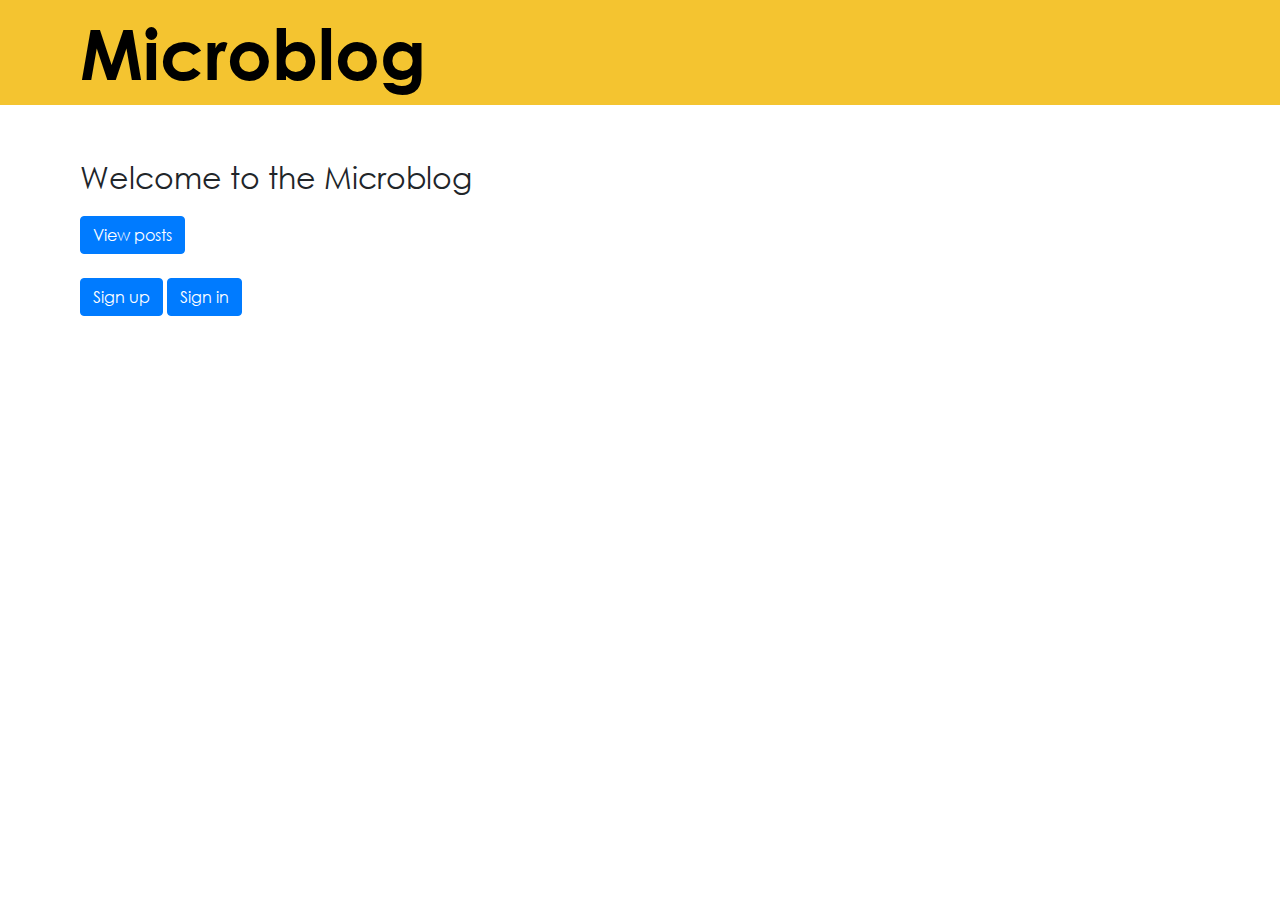
<file: index.html>
<!DOCTYPE html>
<html lang="en">

<head>
    <title>Microblog</title>
    <meta charset="UTF-8">
    <meta name="viewport" content="width=device-width, initial-scale=1.0">
    <link rel="stylesheet" href="https://stackpath.bootstrapcdn.com/bootstrap/4.4.1/css/bootstrap.min.css"
        integrity="sha384-Vkoo8x4CGsO3+Hhxv8T/Q5PaXtkKtu6ug5TOeNV6gBiFeWPGFN9MuhOf23Q9Ifjh" crossorigin="anonymous">
    <link rel="stylesheet" type="text/css" href="css/style.css">
    <script src="https://code.jquery.com/jquery-3.4.1.slim.min.js"
        integrity="sha384-J6qa4849blE2+poT4WnyKhv5vZF5SrPo0iEjwBvKU7imGFAV0wwj1yYfoRSJoZ+n"
        crossorigin="anonymous"></script>
    <script src="https://cdn.jsdelivr.net/npm/popper.js@1.16.0/dist/umd/popper.min.js"
        integrity="sha384-Q6E9RHvbIyZFJoft+2mJbHaEWldlvI9IOYy5n3zV9zzTtmI3UksdQRVvoxMfooAo"
        crossorigin="anonymous"></script>
    <script src="https://stackpath.bootstrapcdn.com/bootstrap/4.4.1/js/bootstrap.min.js"
        integrity="sha384-wfSDF2E50Y2D1uUdj0O3uMBJnjuUD4Ih7YwaYd1iqfktj0Uod8GCExl3Og8ifwB6"
        crossorigin="anonymous"></script>
    <script src="js/home.js"></script>
</head>

<body>
    <div class="jumbotron-fluid" id="headerBox">
        <div>
            <p id="header"> &nbsp;&nbsp;&nbsp;&nbsp;Microblog </p>
        </div>
    </div>
    <div id="container">
        <p id="welcome">Welcome to the Microblog</p>
        <form action="html/posts.html" method="post">
            <button type="submit" class="btn btn-primary">View posts</button>
        </form>
        <br>
        <button type="submit" class="btn btn-primary" id="registrationButton"
                onclick="location.href = 'html/registration.html';">
            Sign up
        </button>
        <button type="submit" class="btn btn-primary" id="loginButton"
                onclick="location.href = 'html/login.html';">
            Sign in
        </button>
        <button type="submit" class="btn btn-primary" id="logoutButton">
            Logout
        </button>
    </div>
</body>

</html>
</file>
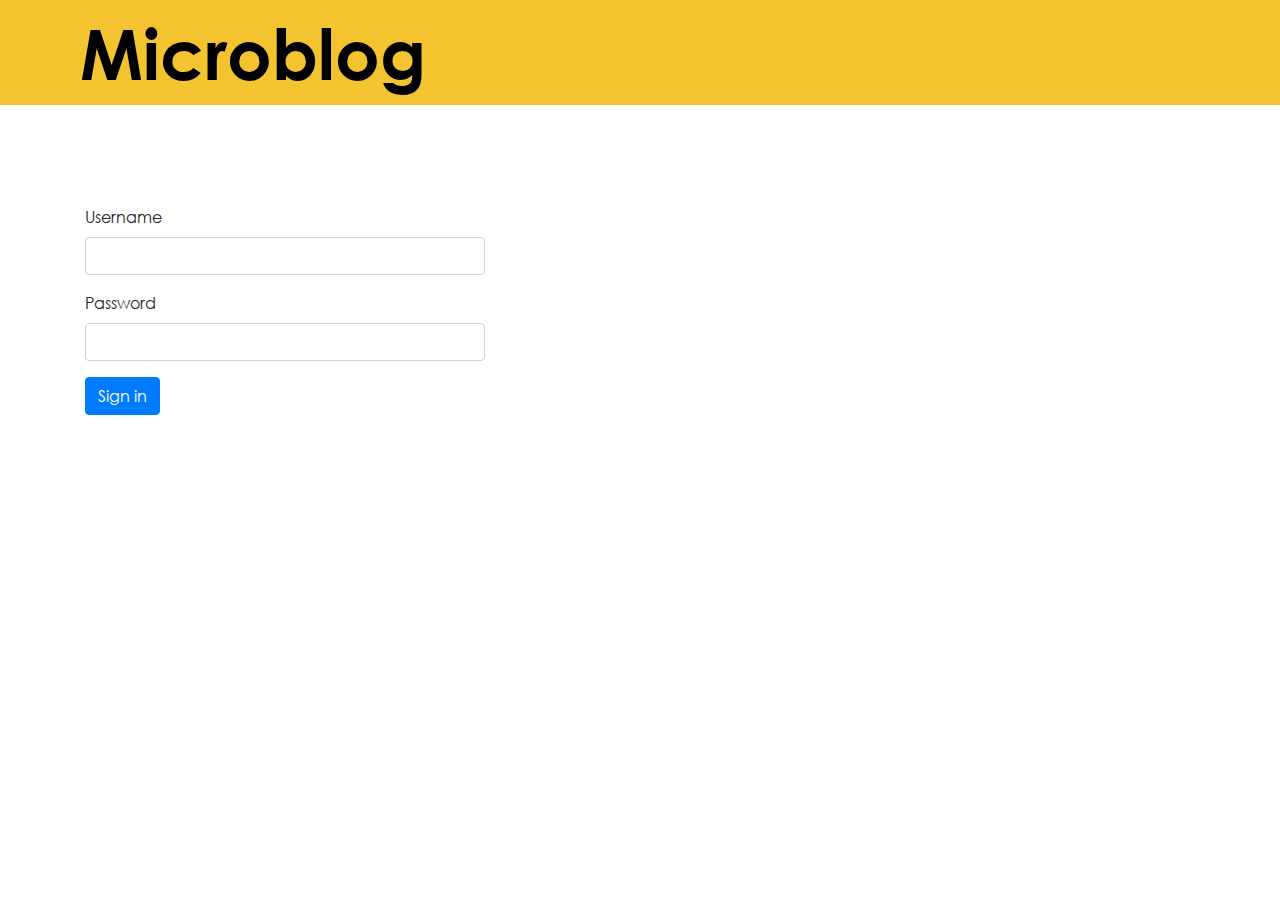
<file: html/login.html>
<!DOCTYPE html>
<html lang="en">

<head>
    <title>Sign in | Microblog</title>
    <meta charset="UTF-8">
    <meta name="viewport" content="width=device-width, initial-scale=1.0">
    <link rel="stylesheet" href="https://stackpath.bootstrapcdn.com/bootstrap/4.4.1/css/bootstrap.min.css"
          integrity="sha384-Vkoo8x4CGsO3+Hhxv8T/Q5PaXtkKtu6ug5TOeNV6gBiFeWPGFN9MuhOf23Q9Ifjh" crossorigin="anonymous">
    <link rel="stylesheet" type="text/css" href="../css/style.css">
    <script src="https://code.jquery.com/jquery-3.4.1.slim.min.js"
            integrity="sha384-J6qa4849blE2+poT4WnyKhv5vZF5SrPo0iEjwBvKU7imGFAV0wwj1yYfoRSJoZ+n"
            crossorigin="anonymous"></script>
    <script src="https://cdn.jsdelivr.net/npm/popper.js@1.16.0/dist/umd/popper.min.js"
            integrity="sha384-Q6E9RHvbIyZFJoft+2mJbHaEWldlvI9IOYy5n3zV9zzTtmI3UksdQRVvoxMfooAo"
            crossorigin="anonymous"></script>
    <script src="https://stackpath.bootstrapcdn.com/bootstrap/4.4.1/js/bootstrap.min.js"
            integrity="sha384-wfSDF2E50Y2D1uUdj0O3uMBJnjuUD4Ih7YwaYd1iqfktj0Uod8GCExl3Og8ifwB6"
            crossorigin="anonymous"></script>
    <script src="../js/login.js"></script>
</head>

<body>
<div>
    <div class="jumbotron-fluid" id="headerBox">
        <div>
            <a href="../index.html" style="text-decoration: none; color: black" id="header">
                &nbsp;&nbsp;&nbsp;&nbsp;Microblog </a>
        </div>
    </div>
    <div class="container" id="registrationContainer">
        <p id="error"> </p>
        <div class="form-group">
            <label for="inputUsername">Username</label>
            <input type="text" class="form-control" id="inputUsername" name="username">
        </div>
        <div class="form-group">
            <label for="inputPassword">Password</label>
            <input type="password" class="form-control" id="inputPassword" name="password">
        </div>
        <button type="submit" class="btn btn-primary" id="login">Sign in</button>
    </div>
</div>
</body>

</html>
</file>
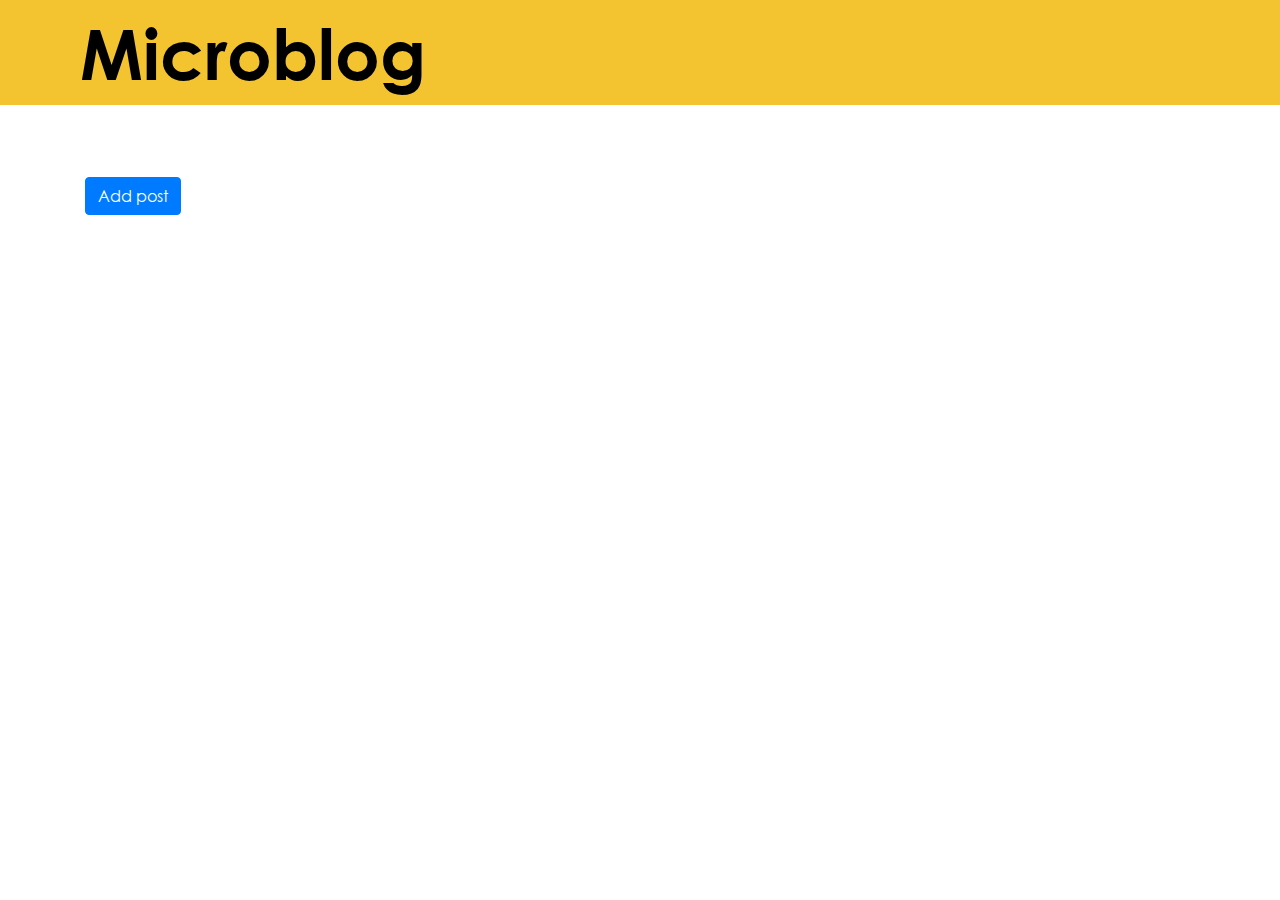
<file: html/posts.html>
<!DOCTYPE html>
<html lang="en">

<head>
    <title>Posts | Microblog</title>
    <meta charset="UTF-8">
    <meta name="viewport" content="width=device-width, initial-scale=1.0">
    <link rel="stylesheet" href="https://stackpath.bootstrapcdn.com/bootstrap/4.4.1/css/bootstrap.min.css"
          integrity="sha384-Vkoo8x4CGsO3+Hhxv8T/Q5PaXtkKtu6ug5TOeNV6gBiFeWPGFN9MuhOf23Q9Ifjh" crossorigin="anonymous">
    <link rel="stylesheet" type="text/css" href="../css/style.css">
    <script src="https://code.jquery.com/jquery-3.4.1.slim.min.js"
            integrity="sha384-J6qa4849blE2+poT4WnyKhv5vZF5SrPo0iEjwBvKU7imGFAV0wwj1yYfoRSJoZ+n"
            crossorigin="anonymous"></script>
    <script src="https://cdn.jsdelivr.net/npm/popper.js@1.16.0/dist/umd/popper.min.js"
            integrity="sha384-Q6E9RHvbIyZFJoft+2mJbHaEWldlvI9IOYy5n3zV9zzTtmI3UksdQRVvoxMfooAo"
            crossorigin="anonymous"></script>
    <script src="https://stackpath.bootstrapcdn.com/bootstrap/4.4.1/js/bootstrap.min.js"
            integrity="sha384-wfSDF2E50Y2D1uUdj0O3uMBJnjuUD4Ih7YwaYd1iqfktj0Uod8GCExl3Og8ifwB6"
            crossorigin="anonymous"></script>
    <script src="../js/posts.js"></script>
</head>

<body>
<div>
    <div class="jumbotron-fluid" id="headerBox">
        <div>
            <a href="../index.html" style="text-decoration: none; color: black" id="header">
                &nbsp;&nbsp;&nbsp;&nbsp;Microblog </a>
        </div>
    </div>
    <br> <br> <br>

    <div id="errorPost" class="container">
        <p id="error">Error. You don't have permission to perform this operation</p> <br> <br>
    </div>
    <div class="container" id="addPostForm">

        <div class="form-group">
            <label for="title"><b>Title</b></label>
            <input type="text" class="form-control" name="title" id="title">
        </div>
        <br>
        <div class="form-group">
            <label for="body"><b>Body</b></label> <br>
            <textarea id="body" name="body" rows="20" cols="70"></textarea>
        </div>
        <button type="submit" class="btn btn-primary" id="savePost">Submit</button>
        <br> <br> <br> <br>
    </div>
    <div class="container" id="addPostButton">
        <button type="submit" class="btn btn-primary" id="addPost">Add post</button>
        <br> <br>
    </div>
    <div class="container" id="postContainer">
    </div>
</div>

</body>

</html>
</file>
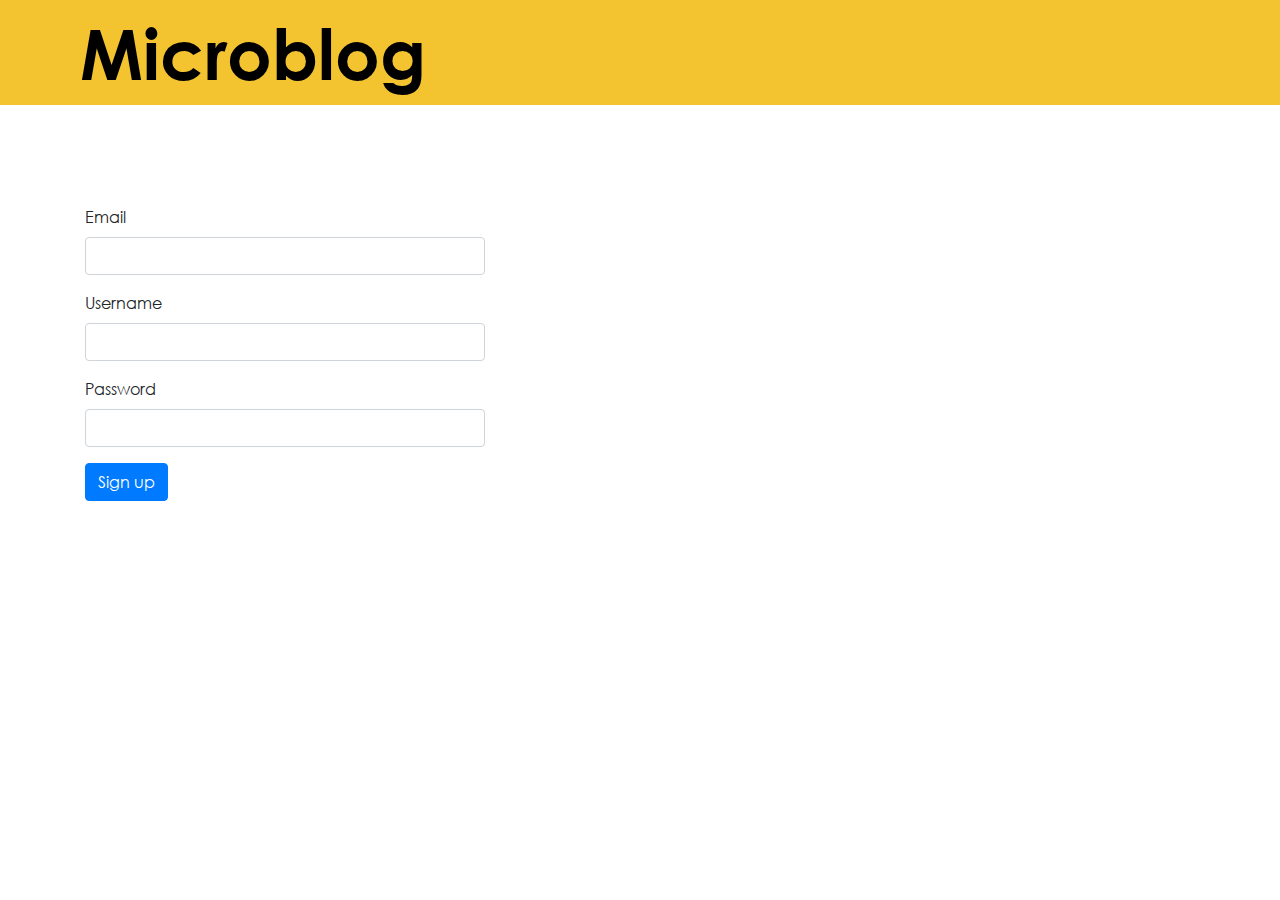
<file: html/registration.html>
<!DOCTYPE html>
<html lang="en">

<head>
    <title>Sign up | Microblog</title>
    <meta charset="UTF-8">
    <meta name="viewport" content="width=device-width, initial-scale=1.0">
    <link rel="stylesheet" href="https://stackpath.bootstrapcdn.com/bootstrap/4.4.1/css/bootstrap.min.css"
          integrity="sha384-Vkoo8x4CGsO3+Hhxv8T/Q5PaXtkKtu6ug5TOeNV6gBiFeWPGFN9MuhOf23Q9Ifjh" crossorigin="anonymous">
    <link rel="stylesheet" type="text/css" href="../css/style.css">
    <script src="https://code.jquery.com/jquery-3.4.1.slim.min.js"
            integrity="sha384-J6qa4849blE2+poT4WnyKhv5vZF5SrPo0iEjwBvKU7imGFAV0wwj1yYfoRSJoZ+n"
            crossorigin="anonymous"></script>
    <script src="https://cdn.jsdelivr.net/npm/popper.js@1.16.0/dist/umd/popper.min.js"
            integrity="sha384-Q6E9RHvbIyZFJoft+2mJbHaEWldlvI9IOYy5n3zV9zzTtmI3UksdQRVvoxMfooAo"
            crossorigin="anonymous"></script>
    <script src="https://stackpath.bootstrapcdn.com/bootstrap/4.4.1/js/bootstrap.min.js"
            integrity="sha384-wfSDF2E50Y2D1uUdj0O3uMBJnjuUD4Ih7YwaYd1iqfktj0Uod8GCExl3Og8ifwB6"
            crossorigin="anonymous"></script>
    <script src="../js/registration.js"></script>
</head>

<body>
<div>
    <div class="jumbotron-fluid" id="headerBox">
        <div>
            <a href="../index.html" style="text-decoration: none; color: black" id="header">
                &nbsp;&nbsp;&nbsp;&nbsp;Microblog </a>
        </div>
    </div>
    <div class="container" id="registrationContainer">

        <div class="form-group">
            <label for="email">Email</label>
            <input type="email" class="form-control" name="email" id="email" aria-describedby="emailHelp">
        </div>
        <div class="form-group">
            <label for="username">Username</label>
            <input type="text" class="form-control" id="username" name="username">
        </div>
        <div class="form-group">
            <label for="password">Password</label>
            <input type="password" class="form-control" id="password" name="password">
        </div>
        <button type="submit" class="btn btn-primary" id="registration">Sign up</button>

    </div>
</div>
</body>

</html>
</file>
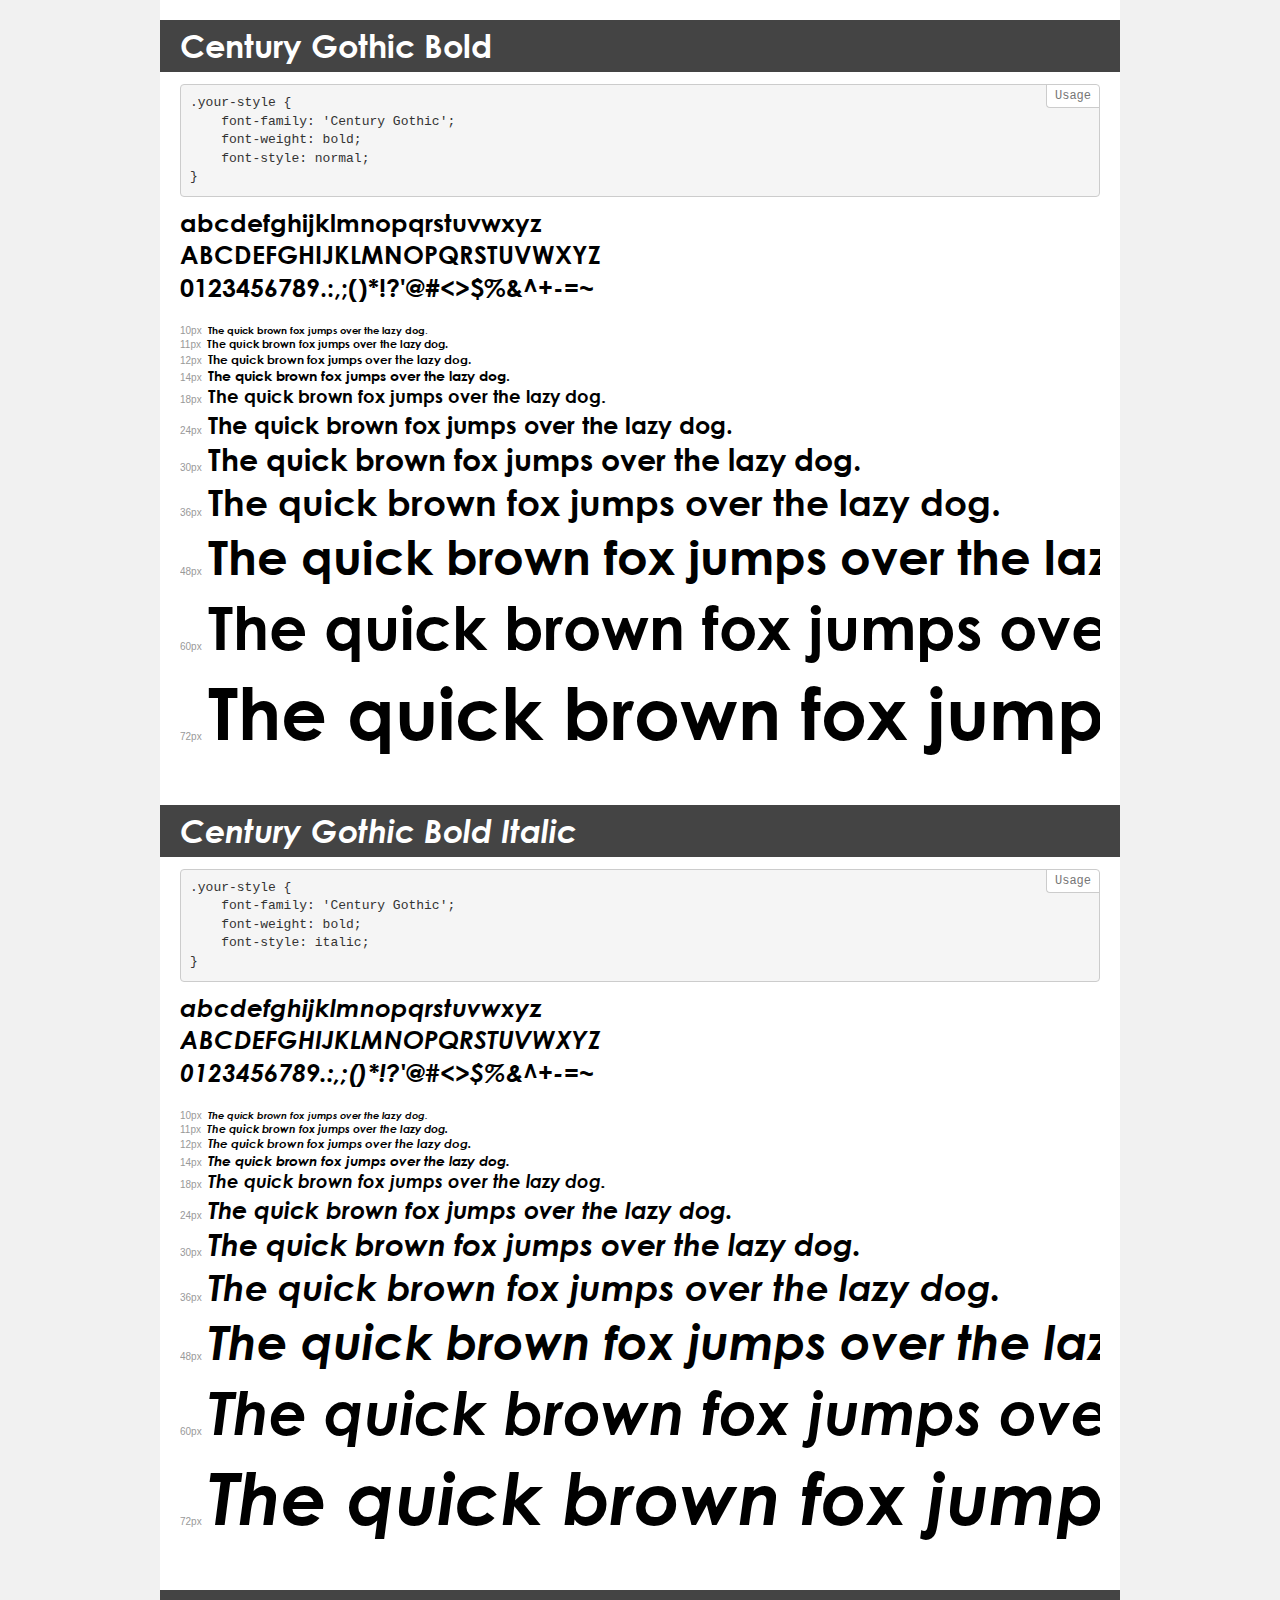
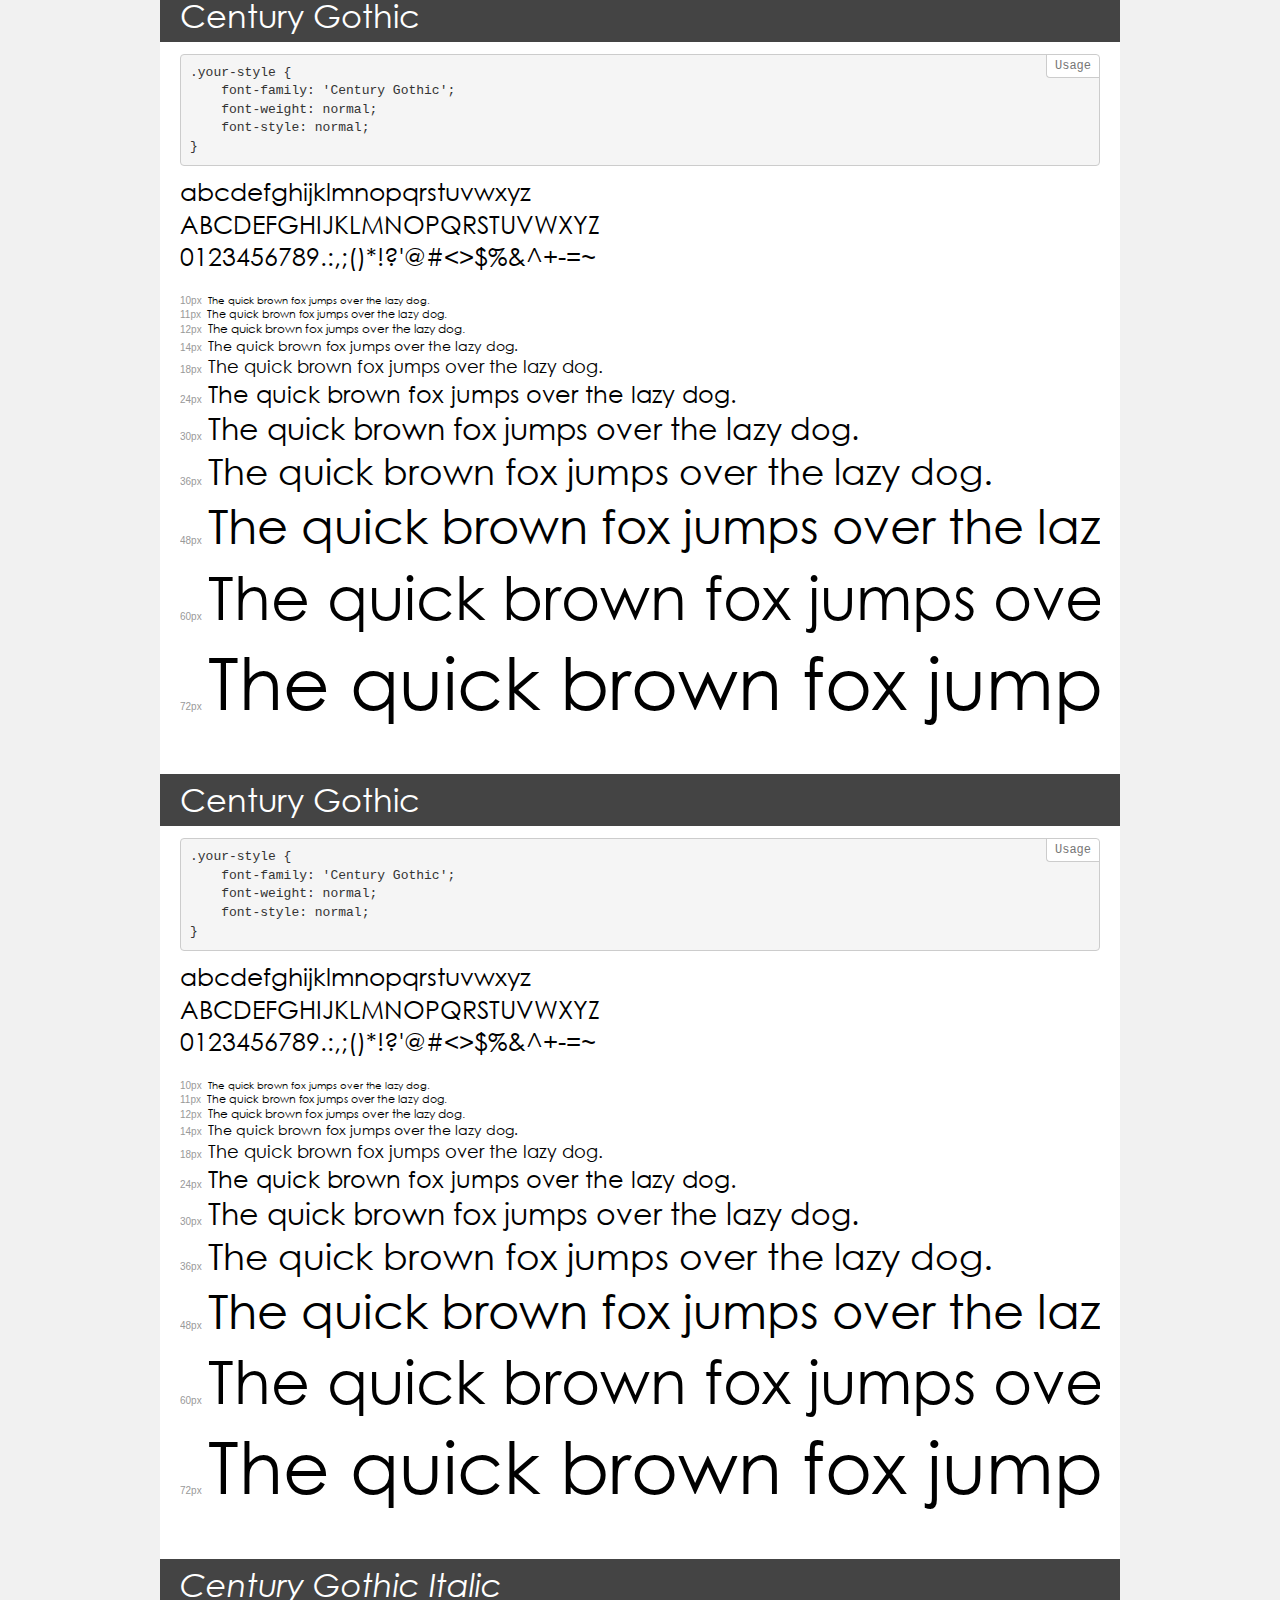
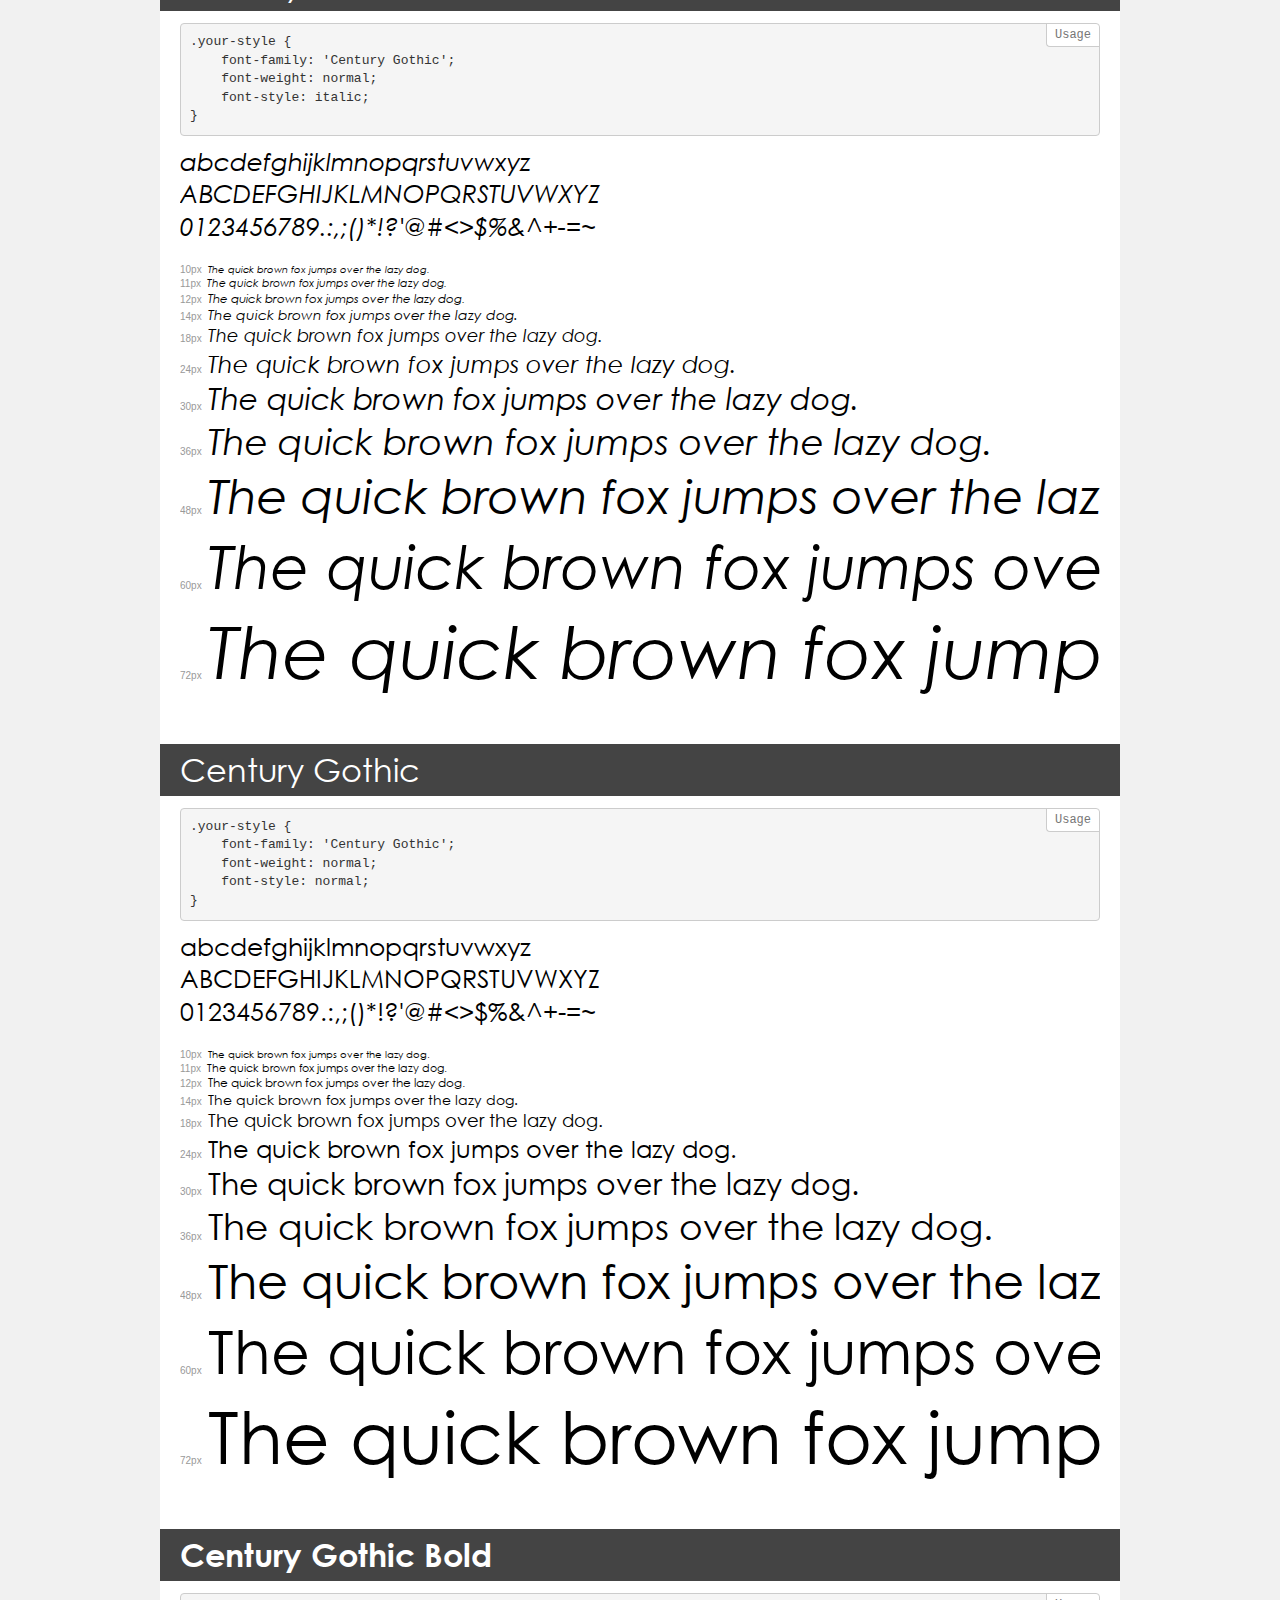
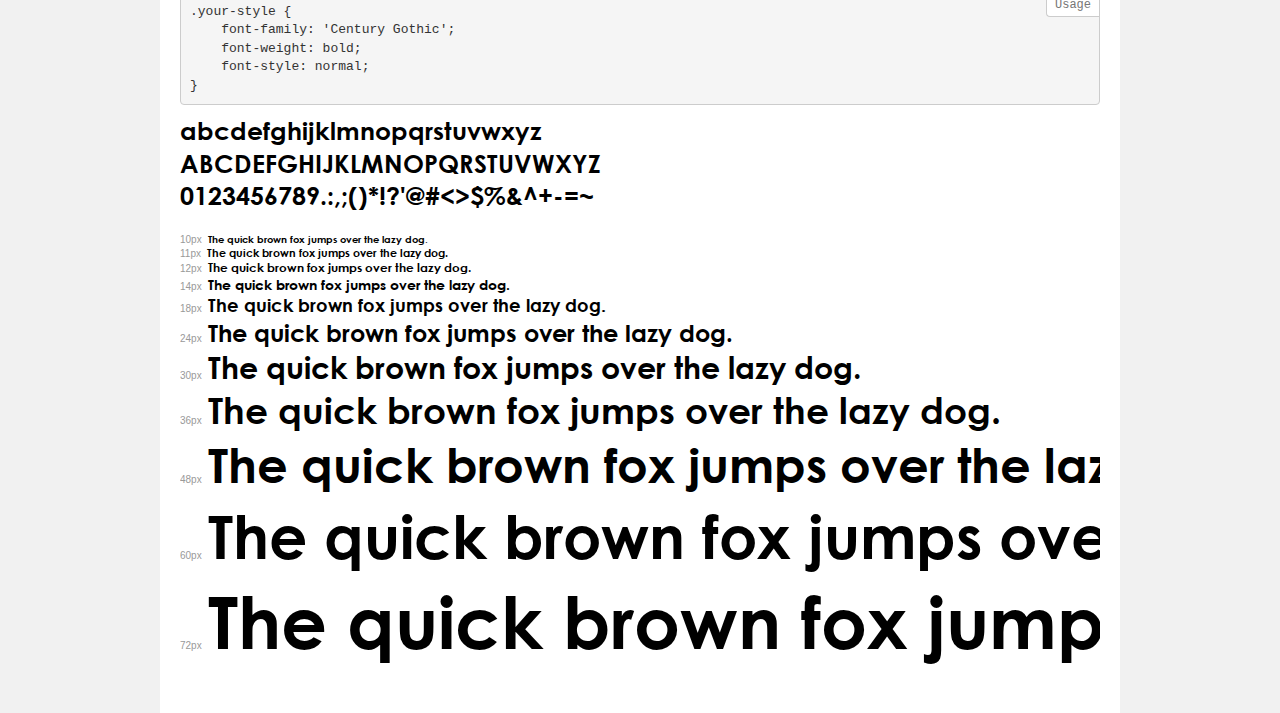
<file: css/font/demo.html>
<!DOCTYPE html>
<html>
<head>
    <meta charset="utf-8">
    <meta http-equiv="X-UA-Compatible" content="IE=edge">
    <meta name="viewport" content="width=device-width, initial-scale=1">
    <meta name="robots" content="noindex, noarchive">
    <meta name="format-detection" content="telephone=no">
    <title>Transfonter demo</title>
    <link href="stylesheet.css" rel="stylesheet">
    <style>
        /*
        http://meyerweb.com/eric/tools/css/reset/
        v2.0 | 20110126
        License: none (public domain)
        */
        html, body, div, span, applet, object, iframe,
        h1, h2, h3, h4, h5, h6, p, blockquote, pre,
        a, abbr, acronym, address, big, cite, code,
        del, dfn, em, img, ins, kbd, q, s, samp,
        small, strike, strong, sub, sup, tt, var,
        b, u, i, center,
        dl, dt, dd, ol, ul, li,
        fieldset, form, label, legend,
        table, caption, tbody, tfoot, thead, tr, th, td,
        article, aside, canvas, details, embed,
        figure, figcaption, footer, header, hgroup,
        menu, nav, output, ruby, section, summary,
        time, mark, audio, video {
            margin: 0;
            padding: 0;
            border: 0;
            font-size: 100%;
            font: inherit;
            vertical-align: baseline;
        }
        /* HTML5 display-role reset for older browsers */
        article, aside, details, figcaption, figure,
        footer, header, hgroup, menu, nav, section {
            display: block;
        }
        body {
            line-height: 1;
        }
        ol, ul {
            list-style: none;
        }
        blockquote, q {
            quotes: none;
        }
        blockquote:before, blockquote:after,
        q:before, q:after {
            content: '';
            content: none;
        }
        table {
            border-collapse: collapse;
            border-spacing: 0;
        }
        /* common styles */
        body {
            background: #f1f1f1;
            color: #000;
        }
        .page {
            background: #fff;
            width: 920px;
            margin: 0 auto;
            padding: 20px 20px 0 20px;
            overflow: hidden;
        }
        .font-container {
            overflow-x: auto;
            overflow-y: hidden;
            margin-bottom: 40px;
            line-height: 1.3;
            white-space: nowrap;
            padding-bottom: 5px;
        }
        h1 {
            position: relative;
            background: #444;
            font-size: 32px;
            color: #fff;
            padding: 10px 20px;
            margin: 0 -20px 12px -20px;
        }
        .letters {
            font-size: 25px;
            margin-bottom: 20px;
        }
        .s10:before {
            content: '10px';
        }
        .s11:before {
            content: '11px';
        }
        .s12:before {
            content: '12px';
        }
        .s14:before {
            content: '14px';
        }
        .s18:before {
            content: '18px';
        }
        .s24:before {
            content: '24px';
        }
        .s30:before {
            content: '30px';
        }
        .s36:before {
            content: '36px';
        }
        .s48:before {
            content: '48px';
        }
        .s60:before {
            content: '60px';
        }
        .s72:before {
            content: '72px';
        }
        .s10:before, .s11:before, .s12:before, .s14:before,
        .s18:before, .s24:before, .s30:before, .s36:before,
        .s48:before, .s60:before, .s72:before {
            font-family: Arial, sans-serif;
            font-size: 10px;
            font-weight: normal;
            font-style: normal;
            color: #999;
            padding-right: 6px;
        }
        pre {
            display: block;
            position: relative;
            padding: 9px;
            margin: 0 0 10px;
            font-family: Monaco, Menlo, Consolas, "Courier New", monospace !important;
            font-size: 13px;
            line-height: 1.428571429;
            color: #333;
            font-weight: normal !important;
            font-style: normal !important;
            background-color: #f5f5f5;
            border: 1px solid #ccc;
            overflow-x: auto;
            border-radius: 4px;
        }
        pre:after {
            display: block;
            position: absolute;
            right: 0;
            top: 0;
            content: 'Usage';
            line-height: 1;
            padding: 5px 8px;
            font-size: 12px;
            color: #767676;
            background-color: #fff;
            border: 1px solid #ccc;
            border-right: none;
            border-top: none;
            border-radius: 0 4px 0 4px;
            z-index: 10;
        }
        /* responsive */
        @media (max-width: 959px) {
            .page {
                width: auto;
                margin: 0;
            }
        }
    </style>
</head>
<body>
<div class="page">
    <div class="demo" style="font-family: 'Century Gothic'; font-weight: bold; font-style: normal;">
        <h1>Century Gothic Bold</h1>
        <pre>.your-style {
    font-family: 'Century Gothic';
    font-weight: bold;
    font-style: normal;
}</pre>
        <div class="font-container">
            <p class="letters">
                abcdefghijklmnopqrstuvwxyz<br>
ABCDEFGHIJKLMNOPQRSTUVWXYZ<br>
                0123456789.:,;()*!?'@#<>$%&^+-=~
            </p>
            <p class="s10" style="font-size: 10px;">The quick brown fox jumps over the lazy dog.</p>
            <p class="s11" style="font-size: 11px;">The quick brown fox jumps over the lazy dog.</p>
            <p class="s12" style="font-size: 12px;">The quick brown fox jumps over the lazy dog.</p>
            <p class="s14" style="font-size: 14px;">The quick brown fox jumps over the lazy dog.</p>
            <p class="s18" style="font-size: 18px;">The quick brown fox jumps over the lazy dog.</p>
            <p class="s24" style="font-size: 24px;">The quick brown fox jumps over the lazy dog.</p>
            <p class="s30" style="font-size: 30px;">The quick brown fox jumps over the lazy dog.</p>
            <p class="s36" style="font-size: 36px;">The quick brown fox jumps over the lazy dog.</p>
            <p class="s48" style="font-size: 48px;">The quick brown fox jumps over the lazy dog.</p>
            <p class="s60" style="font-size: 60px;">The quick brown fox jumps over the lazy dog.</p>
            <p class="s72" style="font-size: 72px;">The quick brown fox jumps over the lazy dog.</p>
        </div>
    </div>
    <div class="demo" style="font-family: 'Century Gothic'; font-weight: bold; font-style: italic;">
        <h1>Century Gothic Bold Italic</h1>
        <pre>.your-style {
    font-family: 'Century Gothic';
    font-weight: bold;
    font-style: italic;
}</pre>
        <div class="font-container">
            <p class="letters">
                abcdefghijklmnopqrstuvwxyz<br>
ABCDEFGHIJKLMNOPQRSTUVWXYZ<br>
                0123456789.:,;()*!?'@#<>$%&^+-=~
            </p>
            <p class="s10" style="font-size: 10px;">The quick brown fox jumps over the lazy dog.</p>
            <p class="s11" style="font-size: 11px;">The quick brown fox jumps over the lazy dog.</p>
            <p class="s12" style="font-size: 12px;">The quick brown fox jumps over the lazy dog.</p>
            <p class="s14" style="font-size: 14px;">The quick brown fox jumps over the lazy dog.</p>
            <p class="s18" style="font-size: 18px;">The quick brown fox jumps over the lazy dog.</p>
            <p class="s24" style="font-size: 24px;">The quick brown fox jumps over the lazy dog.</p>
            <p class="s30" style="font-size: 30px;">The quick brown fox jumps over the lazy dog.</p>
            <p class="s36" style="font-size: 36px;">The quick brown fox jumps over the lazy dog.</p>
            <p class="s48" style="font-size: 48px;">The quick brown fox jumps over the lazy dog.</p>
            <p class="s60" style="font-size: 60px;">The quick brown fox jumps over the lazy dog.</p>
            <p class="s72" style="font-size: 72px;">The quick brown fox jumps over the lazy dog.</p>
        </div>
    </div>
    <div class="demo" style="font-family: 'Century Gothic'; font-weight: normal; font-style: normal;">
        <h1>Century Gothic</h1>
        <pre>.your-style {
    font-family: 'Century Gothic';
    font-weight: normal;
    font-style: normal;
}</pre>
        <div class="font-container">
            <p class="letters">
                abcdefghijklmnopqrstuvwxyz<br>
ABCDEFGHIJKLMNOPQRSTUVWXYZ<br>
                0123456789.:,;()*!?'@#<>$%&^+-=~
            </p>
            <p class="s10" style="font-size: 10px;">The quick brown fox jumps over the lazy dog.</p>
            <p class="s11" style="font-size: 11px;">The quick brown fox jumps over the lazy dog.</p>
            <p class="s12" style="font-size: 12px;">The quick brown fox jumps over the lazy dog.</p>
            <p class="s14" style="font-size: 14px;">The quick brown fox jumps over the lazy dog.</p>
            <p class="s18" style="font-size: 18px;">The quick brown fox jumps over the lazy dog.</p>
            <p class="s24" style="font-size: 24px;">The quick brown fox jumps over the lazy dog.</p>
            <p class="s30" style="font-size: 30px;">The quick brown fox jumps over the lazy dog.</p>
            <p class="s36" style="font-size: 36px;">The quick brown fox jumps over the lazy dog.</p>
            <p class="s48" style="font-size: 48px;">The quick brown fox jumps over the lazy dog.</p>
            <p class="s60" style="font-size: 60px;">The quick brown fox jumps over the lazy dog.</p>
            <p class="s72" style="font-size: 72px;">The quick brown fox jumps over the lazy dog.</p>
        </div>
    </div>
    <div class="demo" style="font-family: 'Century Gothic'; font-weight: normal; font-style: normal;">
        <h1>Century Gothic</h1>
        <pre>.your-style {
    font-family: 'Century Gothic';
    font-weight: normal;
    font-style: normal;
}</pre>
        <div class="font-container">
            <p class="letters">
                abcdefghijklmnopqrstuvwxyz<br>
ABCDEFGHIJKLMNOPQRSTUVWXYZ<br>
                0123456789.:,;()*!?'@#<>$%&^+-=~
            </p>
            <p class="s10" style="font-size: 10px;">The quick brown fox jumps over the lazy dog.</p>
            <p class="s11" style="font-size: 11px;">The quick brown fox jumps over the lazy dog.</p>
            <p class="s12" style="font-size: 12px;">The quick brown fox jumps over the lazy dog.</p>
            <p class="s14" style="font-size: 14px;">The quick brown fox jumps over the lazy dog.</p>
            <p class="s18" style="font-size: 18px;">The quick brown fox jumps over the lazy dog.</p>
            <p class="s24" style="font-size: 24px;">The quick brown fox jumps over the lazy dog.</p>
            <p class="s30" style="font-size: 30px;">The quick brown fox jumps over the lazy dog.</p>
            <p class="s36" style="font-size: 36px;">The quick brown fox jumps over the lazy dog.</p>
            <p class="s48" style="font-size: 48px;">The quick brown fox jumps over the lazy dog.</p>
            <p class="s60" style="font-size: 60px;">The quick brown fox jumps over the lazy dog.</p>
            <p class="s72" style="font-size: 72px;">The quick brown fox jumps over the lazy dog.</p>
        </div>
    </div>
    <div class="demo" style="font-family: 'Century Gothic'; font-weight: normal; font-style: italic;">
        <h1>Century Gothic Italic</h1>
        <pre>.your-style {
    font-family: 'Century Gothic';
    font-weight: normal;
    font-style: italic;
}</pre>
        <div class="font-container">
            <p class="letters">
                abcdefghijklmnopqrstuvwxyz<br>
ABCDEFGHIJKLMNOPQRSTUVWXYZ<br>
                0123456789.:,;()*!?'@#<>$%&^+-=~
            </p>
            <p class="s10" style="font-size: 10px;">The quick brown fox jumps over the lazy dog.</p>
            <p class="s11" style="font-size: 11px;">The quick brown fox jumps over the lazy dog.</p>
            <p class="s12" style="font-size: 12px;">The quick brown fox jumps over the lazy dog.</p>
            <p class="s14" style="font-size: 14px;">The quick brown fox jumps over the lazy dog.</p>
            <p class="s18" style="font-size: 18px;">The quick brown fox jumps over the lazy dog.</p>
            <p class="s24" style="font-size: 24px;">The quick brown fox jumps over the lazy dog.</p>
            <p class="s30" style="font-size: 30px;">The quick brown fox jumps over the lazy dog.</p>
            <p class="s36" style="font-size: 36px;">The quick brown fox jumps over the lazy dog.</p>
            <p class="s48" style="font-size: 48px;">The quick brown fox jumps over the lazy dog.</p>
            <p class="s60" style="font-size: 60px;">The quick brown fox jumps over the lazy dog.</p>
            <p class="s72" style="font-size: 72px;">The quick brown fox jumps over the lazy dog.</p>
        </div>
    </div>
    <div class="demo" style="font-family: 'Century Gothic'; font-weight: normal; font-style: normal;">
        <h1>Century Gothic</h1>
        <pre>.your-style {
    font-family: 'Century Gothic';
    font-weight: normal;
    font-style: normal;
}</pre>
        <div class="font-container">
            <p class="letters">
                abcdefghijklmnopqrstuvwxyz<br>
ABCDEFGHIJKLMNOPQRSTUVWXYZ<br>
                0123456789.:,;()*!?'@#<>$%&^+-=~
            </p>
            <p class="s10" style="font-size: 10px;">The quick brown fox jumps over the lazy dog.</p>
            <p class="s11" style="font-size: 11px;">The quick brown fox jumps over the lazy dog.</p>
            <p class="s12" style="font-size: 12px;">The quick brown fox jumps over the lazy dog.</p>
            <p class="s14" style="font-size: 14px;">The quick brown fox jumps over the lazy dog.</p>
            <p class="s18" style="font-size: 18px;">The quick brown fox jumps over the lazy dog.</p>
            <p class="s24" style="font-size: 24px;">The quick brown fox jumps over the lazy dog.</p>
            <p class="s30" style="font-size: 30px;">The quick brown fox jumps over the lazy dog.</p>
            <p class="s36" style="font-size: 36px;">The quick brown fox jumps over the lazy dog.</p>
            <p class="s48" style="font-size: 48px;">The quick brown fox jumps over the lazy dog.</p>
            <p class="s60" style="font-size: 60px;">The quick brown fox jumps over the lazy dog.</p>
            <p class="s72" style="font-size: 72px;">The quick brown fox jumps over the lazy dog.</p>
        </div>
    </div>
    <div class="demo" style="font-family: 'Century Gothic'; font-weight: bold; font-style: normal;">
        <h1>Century Gothic Bold</h1>
        <pre>.your-style {
    font-family: 'Century Gothic';
    font-weight: bold;
    font-style: normal;
}</pre>
        <div class="font-container">
            <p class="letters">
                abcdefghijklmnopqrstuvwxyz<br>
ABCDEFGHIJKLMNOPQRSTUVWXYZ<br>
                0123456789.:,;()*!?'@#<>$%&^+-=~
            </p>
            <p class="s10" style="font-size: 10px;">The quick brown fox jumps over the lazy dog.</p>
            <p class="s11" style="font-size: 11px;">The quick brown fox jumps over the lazy dog.</p>
            <p class="s12" style="font-size: 12px;">The quick brown fox jumps over the lazy dog.</p>
            <p class="s14" style="font-size: 14px;">The quick brown fox jumps over the lazy dog.</p>
            <p class="s18" style="font-size: 18px;">The quick brown fox jumps over the lazy dog.</p>
            <p class="s24" style="font-size: 24px;">The quick brown fox jumps over the lazy dog.</p>
            <p class="s30" style="font-size: 30px;">The quick brown fox jumps over the lazy dog.</p>
            <p class="s36" style="font-size: 36px;">The quick brown fox jumps over the lazy dog.</p>
            <p class="s48" style="font-size: 48px;">The quick brown fox jumps over the lazy dog.</p>
            <p class="s60" style="font-size: 60px;">The quick brown fox jumps over the lazy dog.</p>
            <p class="s72" style="font-size: 72px;">The quick brown fox jumps over the lazy dog.</p>
        </div>
    </div>
</div>
</body>
</html>
</file>
<file: css/style.css>
#header {
    padding-top: 0px;
    font-size: 70px;
    font-family: 'Century Gothic';
    font-weight: bold;
    color: black
  }

  #header:link:active, #header:visited:active {
    color: black;
  }
  
  #headerBox {
    background-color: #F4C430;
  }
  
  #welcome {
    font-family: 'Century Gothic';
    font-size: 30px;
  }

  input {
    max-width: 400px;
  }

  body {
    font-family: 'Century Gothic';
  }

  #registrationContainer{
    margin-top: 100px;
  }

  #container {
    margin-top: 50px;
    margin-left: 80px
  }

  #error {
    font-size: 20px;
    color: red
  }

  #h5 {
    font-weight: bold;
  }

  #addPostForm {
    display: none;
  }

  #logoutButton {
    display: none;
  }

  .error {
    display: none;
    font-size: 20px;
    color: red
  }

  #errorPost {
    display: none;
  }

@font-face {
    font-family: 'Century Gothic';
    src: url('font/CenturyGothic-Bold.woff2') format('woff2'),
        url('font/CenturyGothic-Bold.woff') format('woff');
    font-weight: bold;
    font-style: normal;
  }
  
  @font-face {
    font-family: 'Century Gothic';
    src: url('font/CenturyGothic-BoldItalic.woff2') format('woff2'),
        url('font/CenturyGothic-BoldItalic.woff') format('woff');
    font-weight: bold;
    font-style: italic;
  }
  
  @font-face {
    font-family: 'Century Gothic';
    src: url('font/CenturyGothic.woff2') format('woff2'),
        url('font/CenturyGothic.woff') format('woff');
    font-weight: normal;
    font-style: normal;
  }
  
  @font-face {
    font-family: 'Century Gothic';
    src: url('font/CenturyGothic.woff2') format('woff2'),
        url('font/CenturyGothic.woff') format('woff');
    font-weight: normal;
    font-style: normal;
  }
  
  @font-face {
    font-family: 'Century Gothic';
    src: url('font/CenturyGothic-Italic.woff2') format('woff2'),
        url('font/CenturyGothic-Italic.woff') format('woff');
    font-weight: normal;
    font-style: italic;
  }
  
  @font-face {
    font-family: 'Century Gothic';
    src: url('font/CenturyGothic.woff2') format('woff2'),
        url('font/CenturyGothic.woff') format('woff');
    font-weight: normal;
    font-style: normal;
  }
  
  @font-face {
    font-family: 'Century Gothic';
    src: url('font/CenturyGothic-Bold.woff2') format('woff2'),
        url('font/CenturyGothic-Bold.woff') format('woff');
    font-weight: bold;
    font-style: normal;
  }
</file>
<file: css/font/stylesheet.css>
@font-face {
    font-family: 'Century Gothic';
    src: url('CenturyGothic-Bold.woff2') format('woff2'),
        url('CenturyGothic-Bold.woff') format('woff');
    font-weight: bold;
    font-style: normal;
}

@font-face {
    font-family: 'Century Gothic';
    src: url('CenturyGothic-BoldItalic.woff2') format('woff2'),
        url('CenturyGothic-BoldItalic.woff') format('woff');
    font-weight: bold;
    font-style: italic;
}

@font-face {
    font-family: 'Century Gothic';
    src: url('CenturyGothic.woff2') format('woff2'),
        url('CenturyGothic.woff') format('woff');
    font-weight: normal;
    font-style: normal;
}

@font-face {
    font-family: 'Century Gothic';
    src: url('CenturyGothic.woff2') format('woff2'),
        url('CenturyGothic.woff') format('woff');
    font-weight: normal;
    font-style: normal;
}

@font-face {
    font-family: 'Century Gothic';
    src: url('CenturyGothic-Italic.woff2') format('woff2'),
        url('CenturyGothic-Italic.woff') format('woff');
    font-weight: normal;
    font-style: italic;
}

@font-face {
    font-family: 'Century Gothic';
    src: url('CenturyGothic.woff2') format('woff2'),
        url('CenturyGothic.woff') format('woff');
    font-weight: normal;
    font-style: normal;
}

@font-face {
    font-family: 'Century Gothic';
    src: url('CenturyGothic-Bold.woff2') format('woff2'),
        url('CenturyGothic-Bold.woff') format('woff');
    font-weight: bold;
    font-style: normal;
}
</file>
